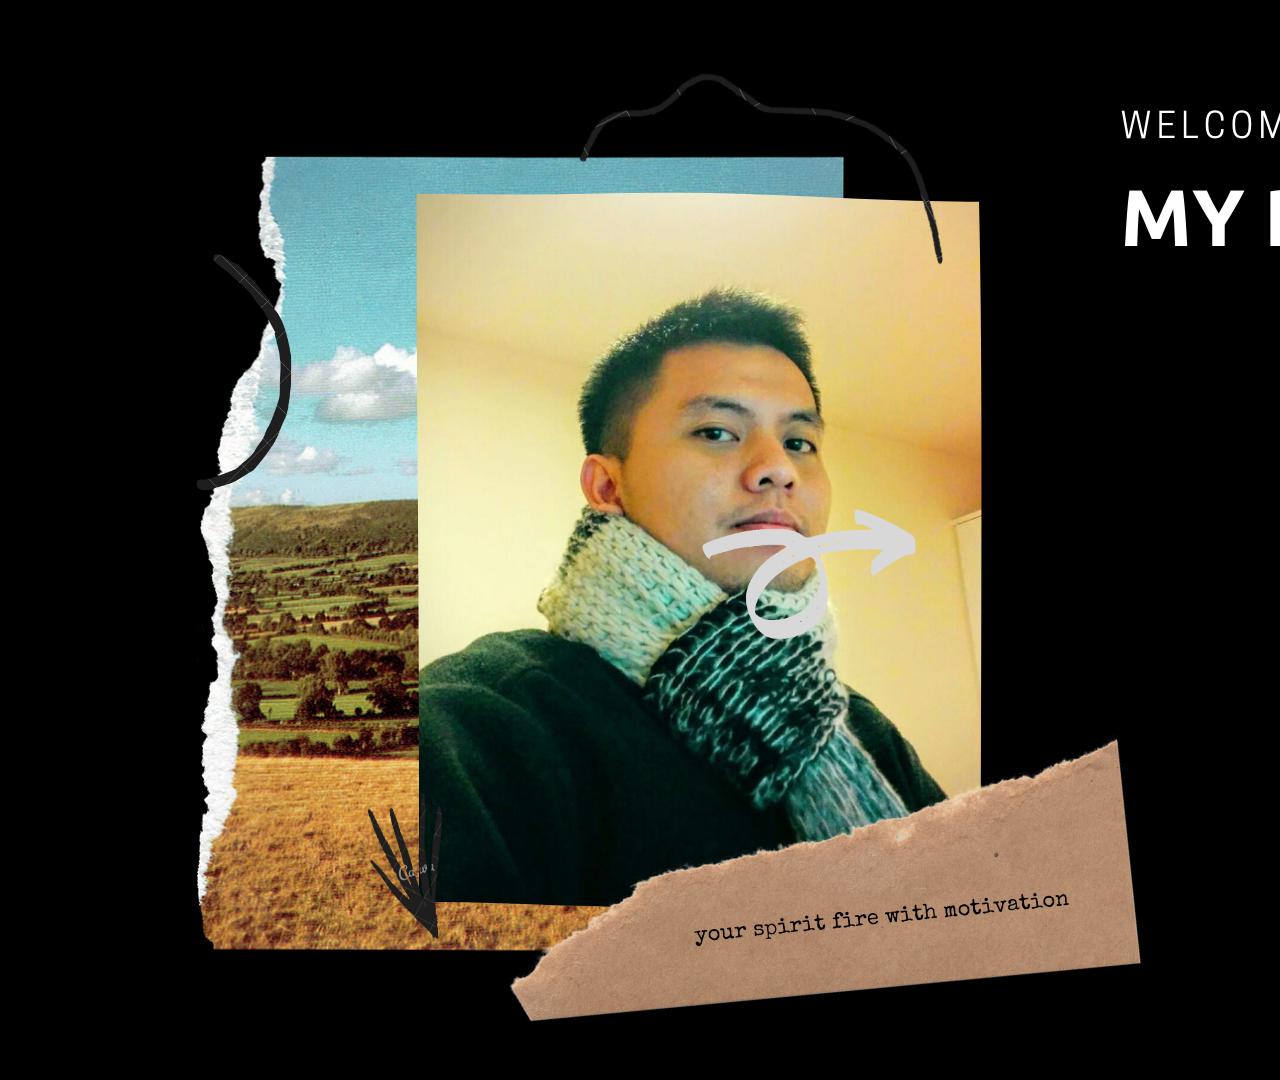
<file: Anchor/project_3/index.html>
<!DOCTYPE html>
<html>
    <head>
        <title>My Portfolio</title>
        <link rel="icon" href="">
        <link rel="stylesheet" href="style.css" type="text/css">
    </head>
    <body>

        <div class="divlist">
            <div>
                <img id="mainbg" src="img/bbn.png" alt="png">
            </div>
            <div class="button-fw">
                <a href="content.html"><img id="fwbtn" src="img/fwbutton.png" alt="png"></a>
            </div>
        </div>
            </body>
</html>
</file>
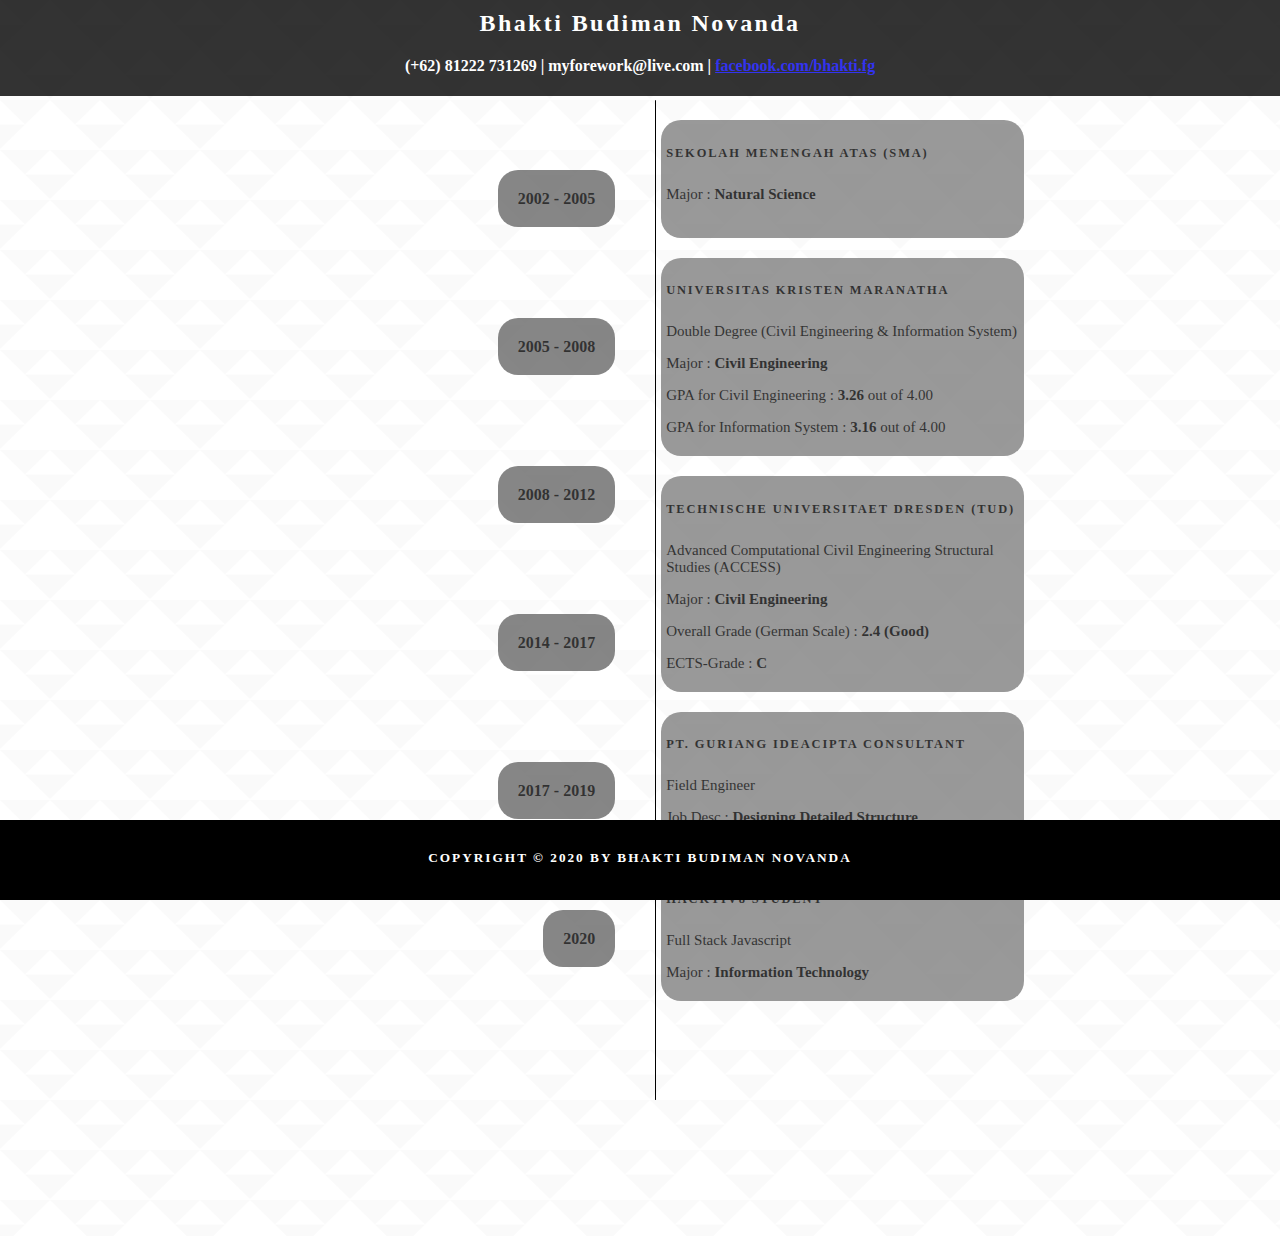
<file: Anchor/project_3/content.html>
<!DOCTYPE html>
<html>
    <head>
        <title>The Journey!</title>
        <!--icon png-->
        <link rel="icon" href="">
        <link rel="stylesheet" href="style.css" type="text/css">
        <link href="https://fonts.googleapis.com/css?family=Shadows+Into+Light" rel="stylesheet">     </head>
    <body>

<!--Header-->
        <header id="header">
            <h2>Bhakti Budiman Novanda</h2>
            <h4>(+62) 81222 731269 | myforework@live.com | <a href="https://www.facebook.com/bhakti.fg" target="_blank">facebook.com/bhakti.fg</a></h4>
        </header>
<!--Content-->        
        <section>
            <div id="divlist-cv">

                
<!--Year-->
                <div class="divcv" id="date">
                    <div class="date-cus"><label class="yearlist" for="smp">2002 - 2005</label></div>
                    <div class="date-cus"><label class="yearlist" for="sma">2005 - 2008</label></div>
                    <div class="date-cus"><label class="yearlist" for="sarjana">2008 - 2012</label></div>
                    <div class="date-cus"><label class="yearlist" for="master">2014 - 2017</label></div>
                    <div class="date-cus"><label class="yearlist" for="work">2017 - 2019</label></div>
                    <div class="date-cus"><label class="yearlist" for="hc8student">2020</label></div>
                </div>
                
<!--Timeline-->
                <div class="divcv" id="timeline">
                    <!-- <img id="line" src="img/timeline.png" alt=""> -->
                </div>

<!--Description -->
                <div class="divcv" id="desc">
    <!--Education-->    
                        <!--flipcard test-->
                        <!-- <div class="flip-card">
                            <div class="flip-card-inner">
                                <div class="flip-card-front">
                                    <p>Click on me</p>
                                </div>
                                <div class="flip-card-back">
                                    <p>Hello</p>
                                </div>
                            </div>
                        </div> -->
                        <!---->

                        
                    
                        <article class="description" id="sma">
                            <h5>Sekolah Menengah Atas (SMA)</h5>
                            <p>Major : <strong>Natural Science</strong></p>
                            <p></p>
                        </article>
                      
                        <article class="description" id="sarjana">
                            <h5>Universitas Kristen Maranatha</h5>
                            <p>Double Degree (Civil Engineering & Information System)</p>
                            <p>Major : <strong>Civil Engineering</strong></p>
                            <p>GPA for Civil Engineering :<strong> 3.26</strong> out of 4.00</p>
                            <p>GPA for Information System :<strong> 3.16</strong> out of 4.00</p>
                        </article>
                    
                        <article class="description" id="magister">
                            <h5>Technische Universitaet Dresden (TUD)</h5>
                            <p>Advanced Computational Civil Engineering Structural Studies (ACCESS)</p>
                            <p>Major : <strong> Civil Engineering</strong></p>
                            <p>Overall Grade (German Scale) :<strong> 2.4 (Good)</strong></p>
                            <p>ECTS-Grade : <strong>C</strong> </p>
                        </article>
                        
                        <article class="description">
                            <h5>PT. Guriang Ideacipta Consultant</h5>
                            <p>Field Engineer</p>
                            <p>Job Desc : <strong>Designing Detailed Structure</strong></p>
                        </article>

                        <article class="description">
                            <h5>Hacktiv8 Student</h5>
                            <p>Full Stack Javascript</p>
                            <p>Major : <strong>Information Technology</strong></p>
                        </article>
        <!--Experiences-->
                        <article id="exp">

                        </article>
                    
                </div>
            </div>
        </section>
        
        <footer>
            <h5>copyright &copy; 2020 by Bhakti Budiman Novanda</h5></footer>
    </body>
</html>
</file>
<file: Anchor/project_3/style.css>
/*stylesheet*/
*{
    overflow-x: hidden;
}

/*Element Selector*/
body{
    padding: 0;
    margin: 0;
    background-image: url(img/triangle-mosaic.png);
    display: block;
}

header{
    position: fixed;
    background-color:black;
    height: auto;
    top: 0;
    width: 100%;
    opacity: 0.8;
    display: block;
    text-align: center;
    padding: 0;
    margin: 0;
    z-index: 1;
}

header h2{
    color: white;
    margin-top: 10px;
    text-decoration: none;
    letter-spacing: 0.10em;
}

header h4{
    color: white;
    margin-top: 10px;
}

h5{
    text-transform: uppercase;
    text-decoration: none;
    letter-spacing: 0.15em;
}

/*underline effect transition*/
h5:after{
    background: none repeat scroll 0 0 transparent;
    bottom: 0;
    content: "";
    display: block;
    margin-top: 2px;
    height: 2px;
    left: 50%;
    background:black;
    transition: all 0.3s ease-in-out;
    width: 0;
}

h5:hover:after{
    width: 80%; 
    left: 0;
}



section{
    width: 100%;
    /* border-style: dashed;
    border-width: 1px; */
    margin-top: 80px;
}

footer{
    display: flex;
    background-color: black;
    height: 80px;
    width: 100%;
    position: fixed;
    bottom: 0;
    justify-content: center;
    align-items: center;
}

footer h5{
    color: white;
}

p:hover ,h4:hover{
    color: yellow;
}

/*id selector*/

/*index.html*/
#mainbg{
    position: absolute;
    margin: 0px;
    background-size: cover;
}

#fwbtn{
    width: 250px;
    height: 150px;
    position: absolute;
    top: 500px;
    right: 350px;
    transition: 0.1s;
}

/*content.html*/

#divlist-cv{
    margin: 20px 0 10px 0;
    display: flex;
    justify-content: space-between;
}

#date{
    /* border-style: dashed;
    border-width: 1px;
    border-color: teal; */
    opacity: 0.8;
    width: 500px;
    /* background-image: url(img/gradient.png); */
    margin-left: 20vw;
    margin-bottom: 2vw;
    text-align: right;
}

#desc{
    margin-right: 20vw;
}

#fwbtn:hover{
    width: 15%;
    height: 20%;
}

#line{
    height: 750px;
    width: 70%;
}

#timeline{
    border-radius: 5px;
    border-left: 1px solid black;
    height: 1000px;
}

/*class selector*/
/*content.html*/
.divcv{
    /* border-style: dashed;
    border-width: 1px; */
    display: inline-block;
    height: 1100px;
}


.divlist{
    margin: 0;
    padding: 0;
}

.date-cus{
    /* border-style: dashed;
    border-width: 1px; */
    padding: 40px;
    margin-top: 50px;
}

.yearlist{
    font-weight: bold;
    background-color: dimgrey;
    border-radius: 20px;
    padding: 20px;
    transition: 0.1s;
}

.yearlist:hover{
    font-size: 125%;
    border-right: solid firebrick;
}

.description{
    margin-top: 20px;
    margin-left: 5px;
    padding: 5px;
    border-bottom: black;
    font-family: 'MShadows Into Light';
    font-size: 15px;
    transition: 0.2s;
}

.description:nth-child(odd){
    background-color: grey;
    border-radius: 20px;
    opacity: 0.8;
}
.description:nth-child(even){
    background-color: grey;
    border-radius: 20px;
    opacity: 0.8;
}

.description:hover{
    background-color: dimgrey;
    opacity: 1;
    border-left: solid firebrick;
}

/*Flip Card Animate*/
.flip-card{
    background-color: transparent;
    height: 300px;
    perspective: 1000px;
}

/*flip card test*/
.flip-card-inner{
    position: relative;
    width: 100%;
    text-align: center;
    transition: transform 0.6s;
    transform-style: preserve-3d;
    box-shadow: 0 4px 8px 0 rgba(0, 0, 0, 0.2);
}

.flip-card:active .flip-card-inner{
    transform: rotateY(180deg);
}

.flip-card-front, .flip-card-back{
    position:absolute;
    width: 100%;
    backface-visibility: hidden;
}

.flip-card-front{
    background-color: #bbb;
    color: black;
}

.flip-card-back{
    background-color: #2980b9;
    color: white;
    transform: rotateY(180deg);
}
</file>
